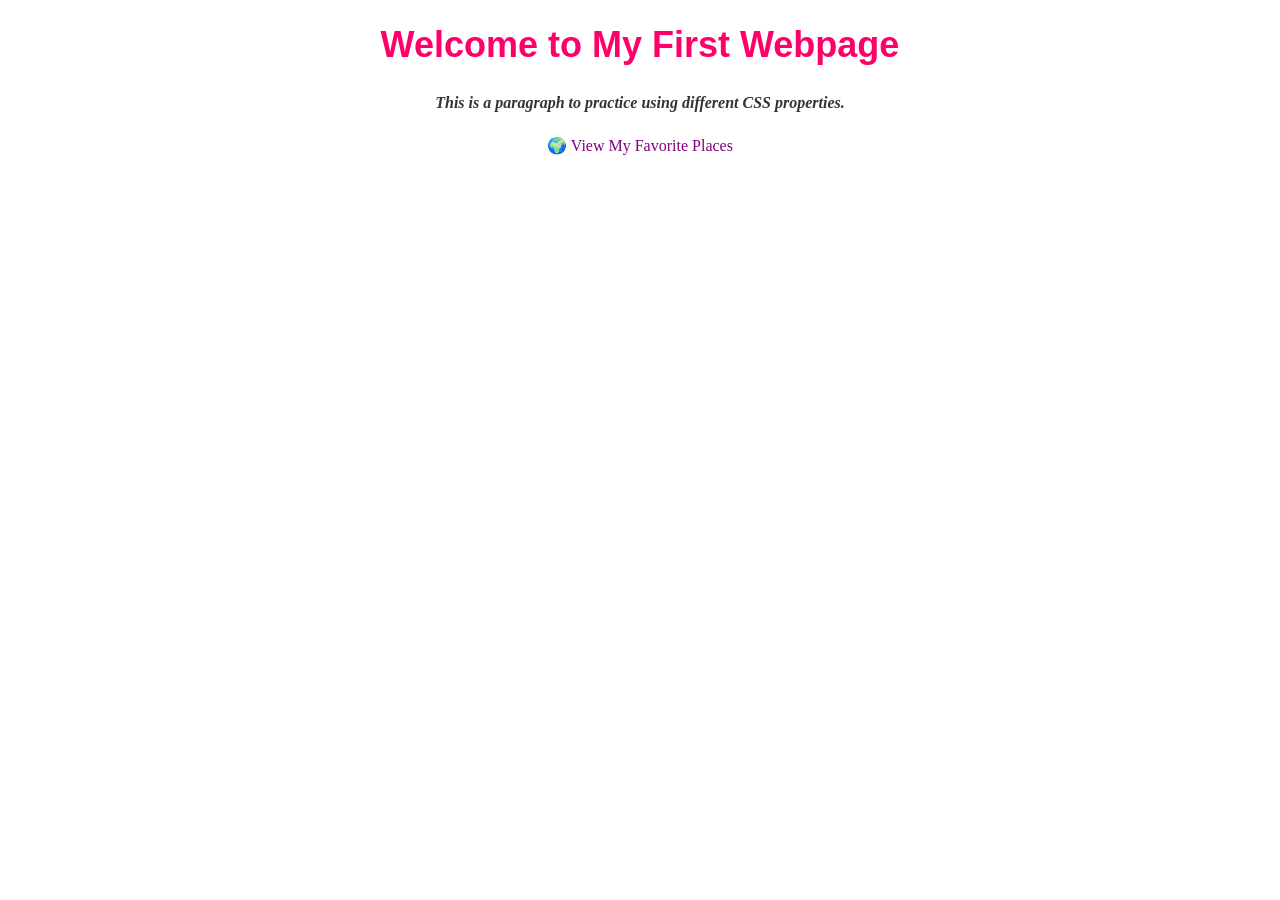
<file: index.html>
<!doctype html>
<html lang="en">
  <head>
    <meta charset="UTF-8" />
    <meta name="viewport" content="width=device-width initial-scale=1.0" />
    <title>My First Webpage</title>
    <link rel="stylesheet" href="css/main.css" />
  </head>
  <body>
    <h1>Welcome to My First Webpage</h1>
    <p>This is a paragraph to practice using different CSS properties.</p>
    <a href="favorite-places.html">🌍 View My Favorite Places</a>
  </body>
</html>
</file>
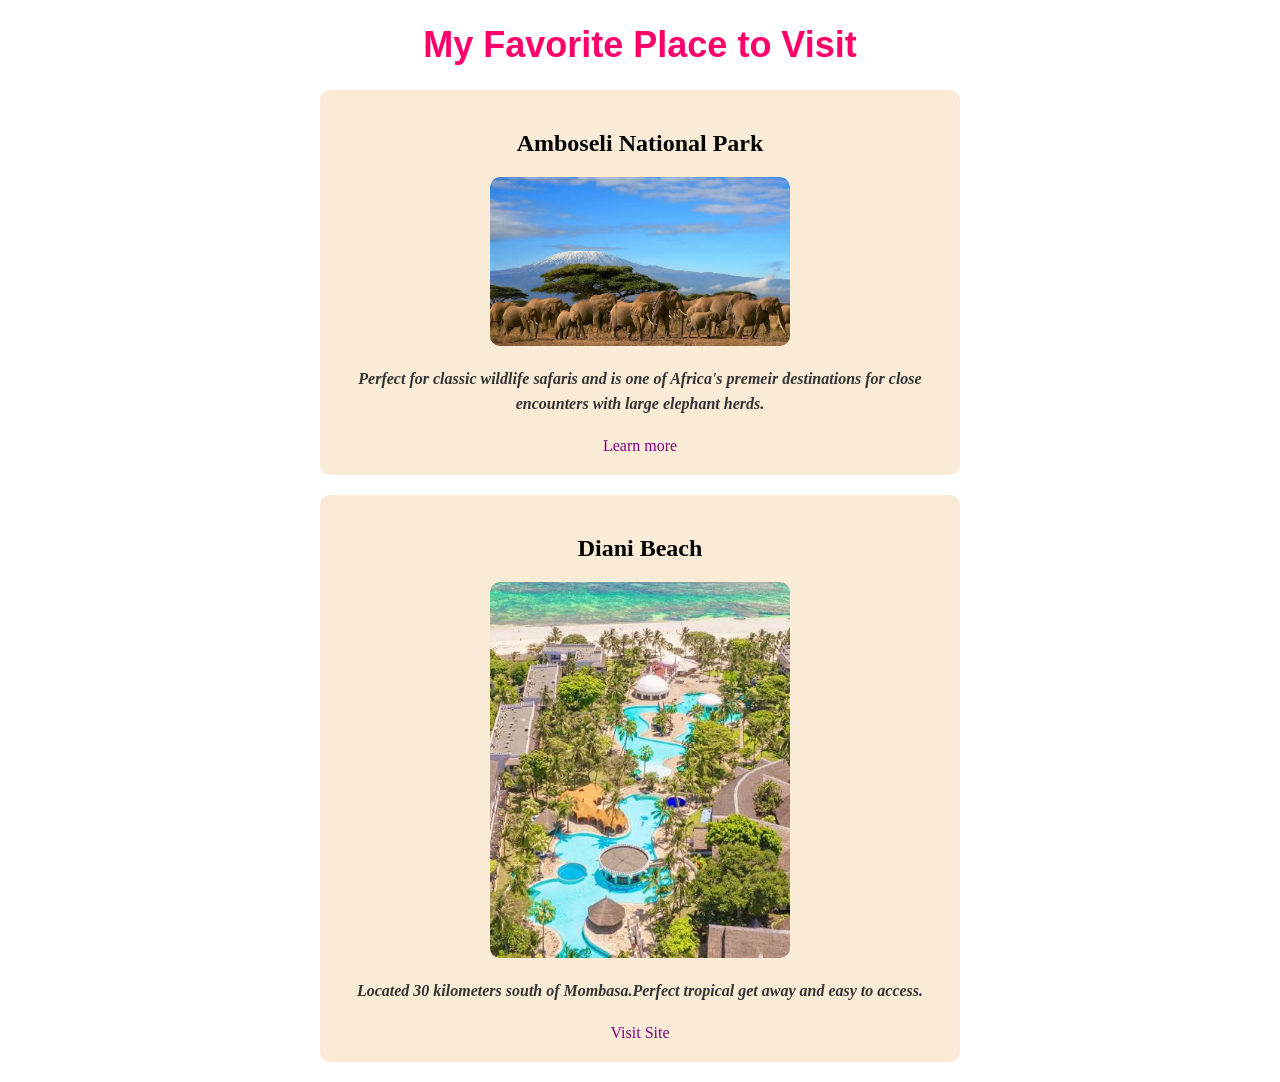
<file: favorite-places.html>
<!doctype html>
<html lang="en">
  <head>
    <meta charset="UTF-8" />
    <meta
      name="viewport"
      content="width=width-device-width, initial-scale=1.0"
    />
    <title>My Favorite Places</title>
    <link rel="stylesheet" href="css/main.css" />
  </head>
  <body>
    <h1>My Favorite Place to Visit</h1>

    <div class="place">
      <h2>Amboseli National Park</h2>
      <img src="images/amboseli.jpg" alt="Amboseli National Park" />
      <p>
        Perfect for classic wildlife safaris and is one of Africa's premeir
        destinations for close encounters with large elephant herds.
      </p>
      <a
        href="https://en.wikipedia.org/wiki/Amboseli_National_Park"
        target="_blank"
        >Learn more</a
      >
    </div>

    <div class="place">
      <h2>Diani Beach</h2>
      <img src="images/diani.jpg" alt="Diani Beach" />
      <p>
        Located 30 kilometers south of Mombasa.Perfect tropical get away and
        easy to access.
      </p>
      <a href="https://en.wikipedia.org/wiki/Diani_Beach" target="blank"
        >Visit Site</a
      >
    </div>
  </body>
</html>
</file>
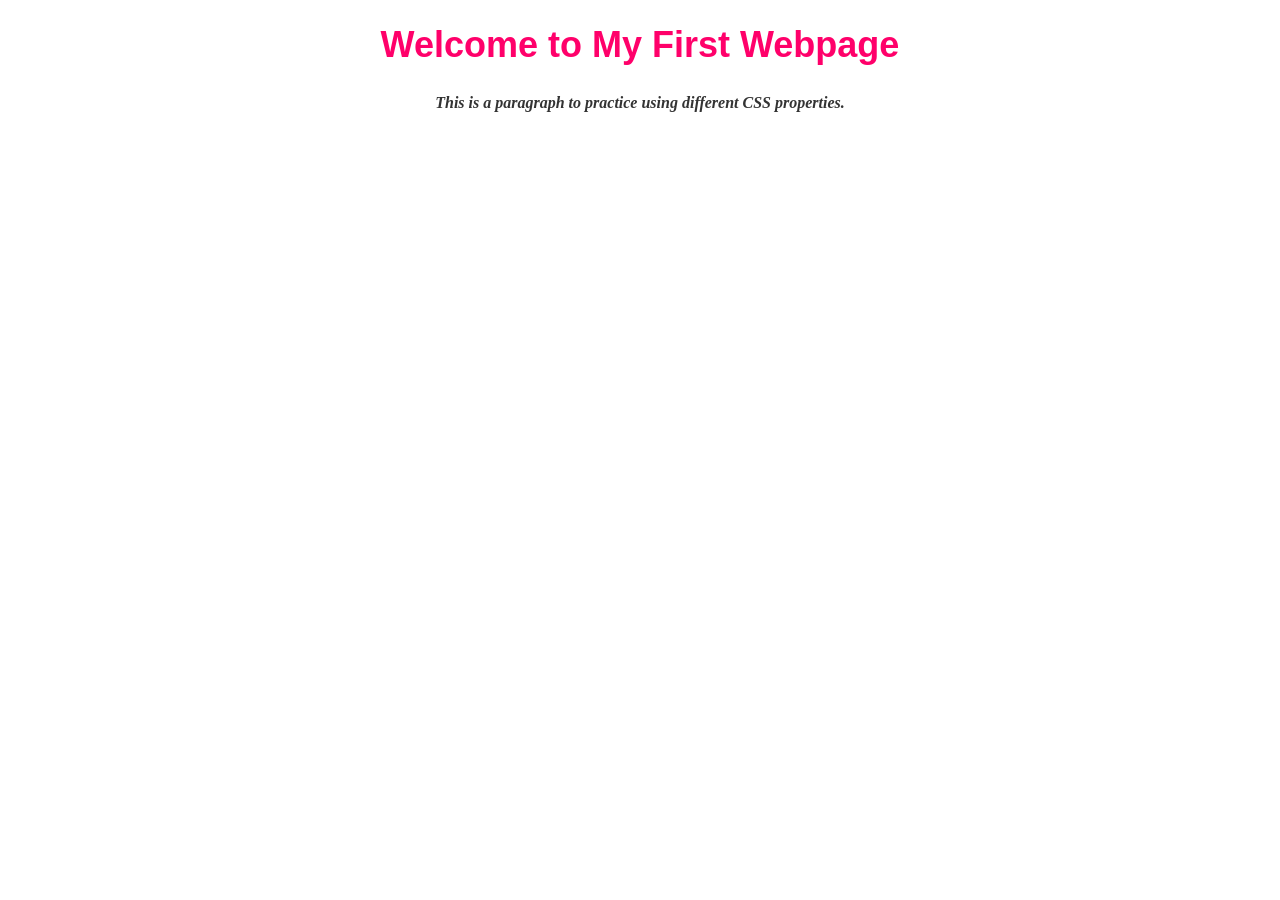
<file: my-first-webpage.html>
<!doctype html>
<html lang="en">
  <head>
    <meta charset="UTF-8" />
    <meta name="viewport" content="width=device-width initial-scale=1.0" />
    <title>My First Webpage</title>
    <link rel="stylesheet" href="css/main.css" />
  </head>
  <body>
    <h1>Welcome to My First Webpage</h1>
    <p>This is a paragraph to practice using different CSS properties.</p>
  </body>
</html>
</file>
<file: css/main.css>
h1 {
  color: rgb(255, 0, 106);
  font-family: Arial, Helvetica, sans-serif;
  font-size: 36px;
  text-align: center;
}

p {
  color: #333333;
  font-style: italic;
  font-weight: bold;
  line-height: 1.6;
  text-align: center;
}

.place {
  background-color: antiquewhite;
  padding: 20px;
  max-width: 600px;
  margin: 20px auto;
  border-radius: 10px;
  text-align: center;
}

.place img {
  width: 300px;
  height: auto;
  border-radius: 10px;
}

a {
  color: purple;
  text-decoration: none;
  display: block;
  text-align: center;
  margin-top: 20px;
}

a:hover {
  color: red;
  text-decoration: underline;
}
</file>
